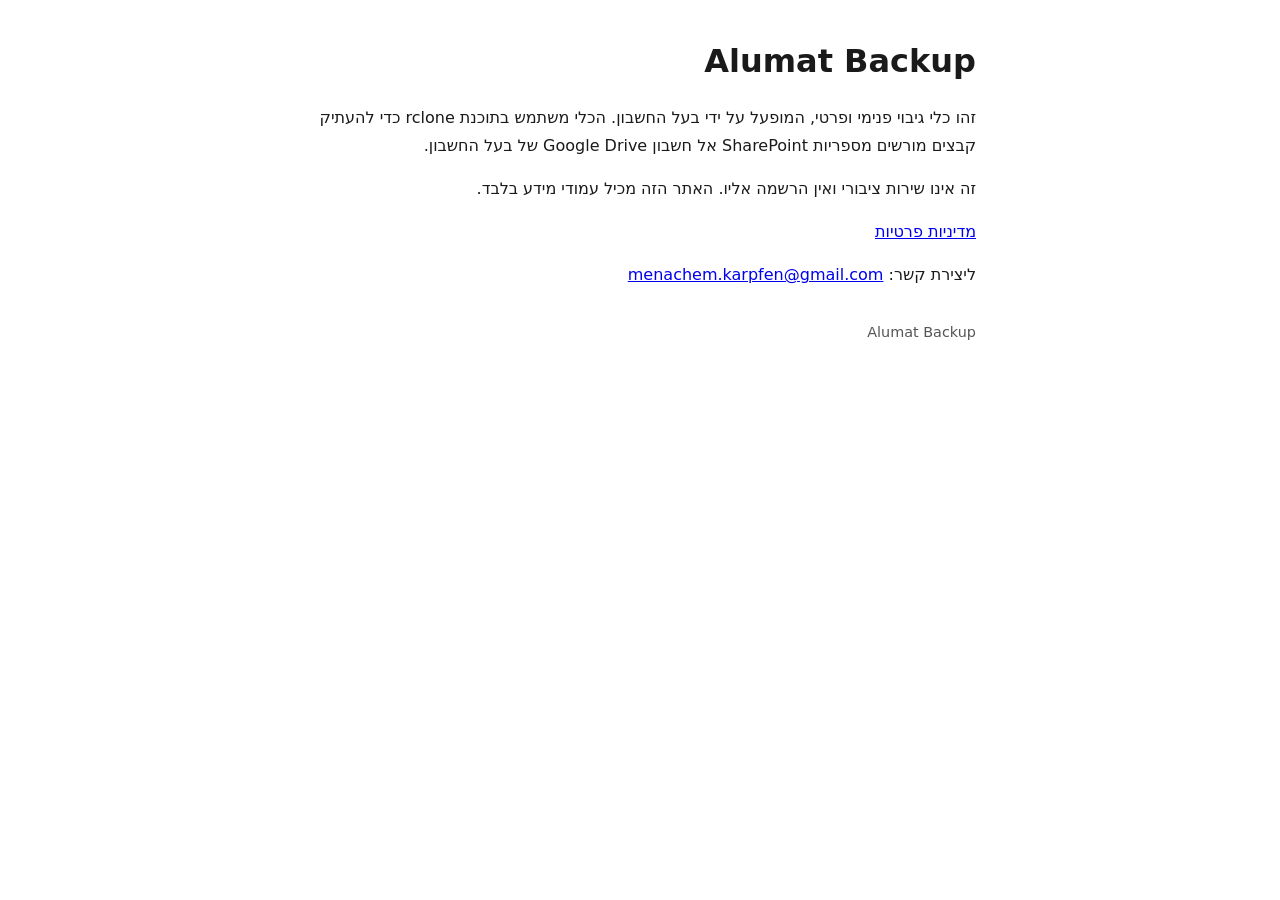
<file: index.html>
<!doctype html>
<html lang="he" dir="rtl">
<head>
<meta charset="utf-8">
<meta name="viewport" content="width=device-width, initial-scale=1">
<title>Alumat Backup</title>
<link rel="stylesheet" href="style.css">
</head>
<body>
<main>
<h1>Alumat Backup</h1>
<p>זהו כלי גיבוי פנימי ופרטי, המופעל על ידי בעל החשבון. הכלי משתמש בתוכנת rclone כדי להעתיק קבצים מורשים מספריות SharePoint אל חשבון Google Drive של בעל החשבון.</p>
<p>זה אינו שירות ציבורי ואין הרשמה אליו. האתר הזה מכיל עמודי מידע בלבד.</p>
<nav><a href="privacy.html">מדיניות פרטיות</a></nav>
<p>ליצירת קשר: <a href="mailto:menachem.karpfen@gmail.com">menachem.karpfen@gmail.com</a></p>
</main>
<footer>Alumat Backup</footer>
</body>
</html>
</file>
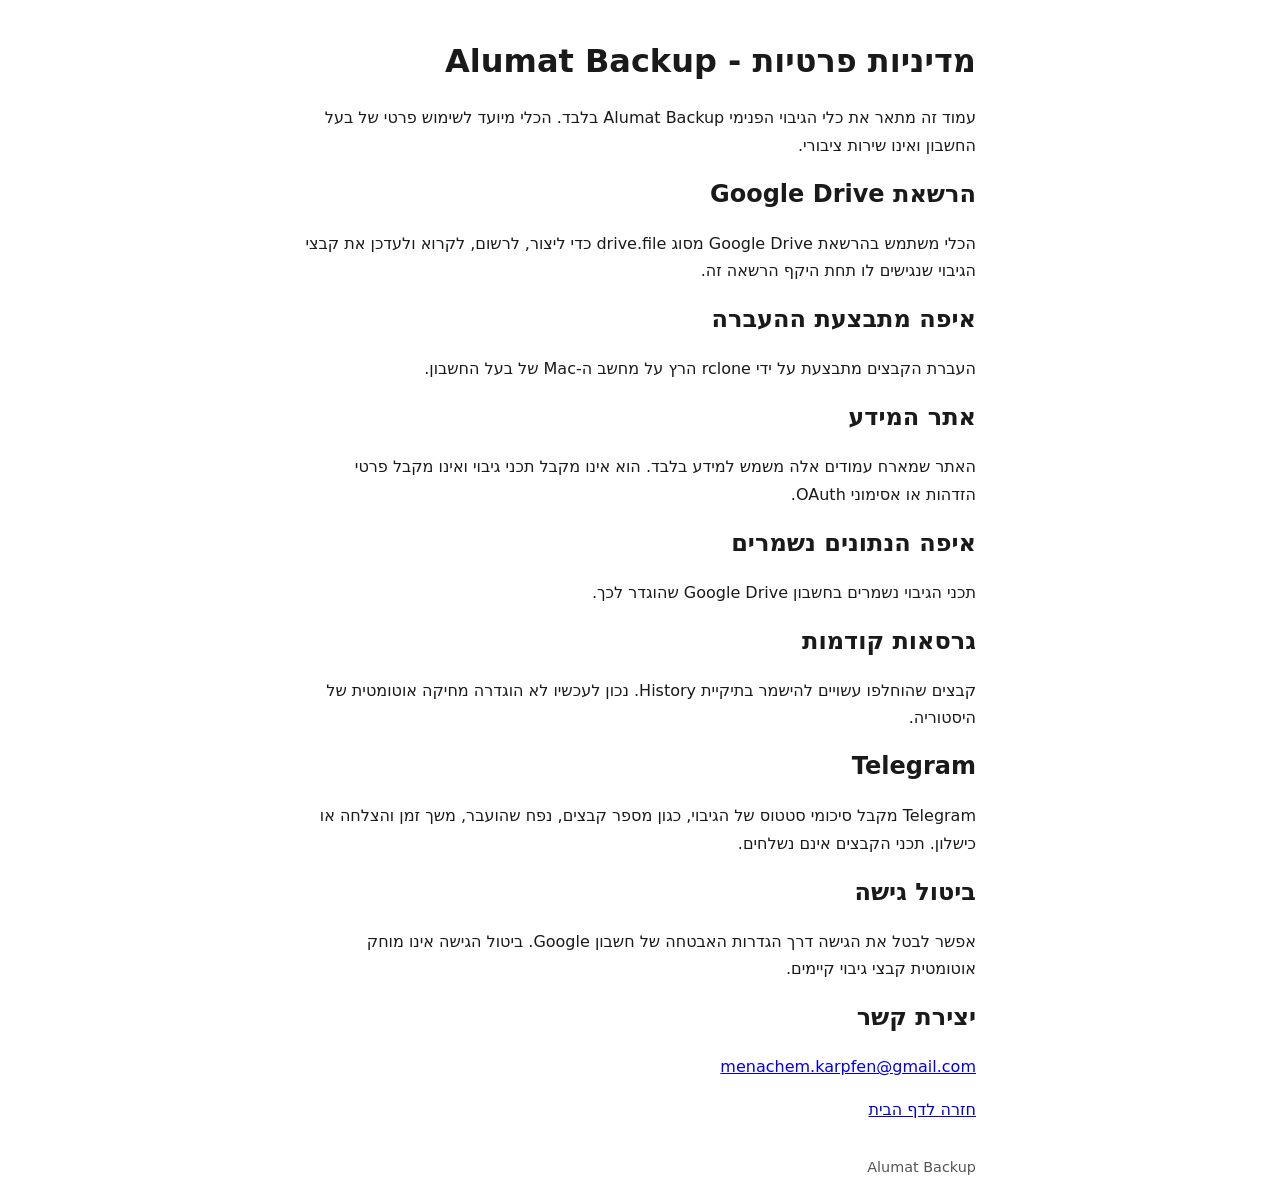
<file: privacy.html>
<!doctype html>
<html lang="he" dir="rtl">
<head>
<meta charset="utf-8">
<meta name="viewport" content="width=device-width, initial-scale=1">
<title>מדיניות פרטיות - Alumat Backup</title>
<link rel="stylesheet" href="style.css">
</head>
<body>
<main>
<h1>מדיניות פרטיות - Alumat Backup</h1>
<p>עמוד זה מתאר את כלי הגיבוי הפנימי Alumat Backup בלבד. הכלי מיועד לשימוש פרטי של בעל החשבון ואינו שירות ציבורי.</p>
<h2>הרשאת Google Drive</h2>
<p>הכלי משתמש בהרשאת Google Drive מסוג drive.file כדי ליצור, לרשום, לקרוא ולעדכן את קבצי הגיבוי שנגישים לו תחת היקף הרשאה זה.</p>
<h2>איפה מתבצעת ההעברה</h2>
<p>העברת הקבצים מתבצעת על ידי rclone הרץ על מחשב ה-Mac של בעל החשבון.</p>
<h2>אתר המידע</h2>
<p>האתר שמארח עמודים אלה משמש למידע בלבד. הוא אינו מקבל תכני גיבוי ואינו מקבל פרטי הזדהות או אסימוני OAuth.</p>
<h2>איפה הנתונים נשמרים</h2>
<p>תכני הגיבוי נשמרים בחשבון Google Drive שהוגדר לכך.</p>
<h2>גרסאות קודמות</h2>
<p>קבצים שהוחלפו עשויים להישמר בתיקיית History. נכון לעכשיו לא הוגדרה מחיקה אוטומטית של היסטוריה.</p>
<h2>Telegram</h2>
<p>Telegram מקבל סיכומי סטטוס של הגיבוי, כגון מספר קבצים, נפח שהועבר, משך זמן והצלחה או כישלון. תכני הקבצים אינם נשלחים.</p>
<h2>ביטול גישה</h2>
<p>אפשר לבטל את הגישה דרך הגדרות האבטחה של חשבון Google. ביטול הגישה אינו מוחק אוטומטית קבצי גיבוי קיימים.</p>
<h2>יצירת קשר</h2>
<p><a href="mailto:menachem.karpfen@gmail.com">menachem.karpfen@gmail.com</a></p>
<nav><a href="index.html">חזרה לדף הבית</a></nav>
</main>
<footer>Alumat Backup</footer>
</body>
</html>
</file>
<file: style.css>
body{font-family:system-ui,-apple-system,"Segoe UI",Arial,sans-serif;line-height:1.7;max-width:42rem;margin:0 auto;padding:1.25rem;color:#1a1a1a;background:#fff}
h1,h2{line-height:1.3}
nav a{margin-inline-end:1rem}
footer{margin-top:2rem;color:#555;font-size:.9rem}
</file>
